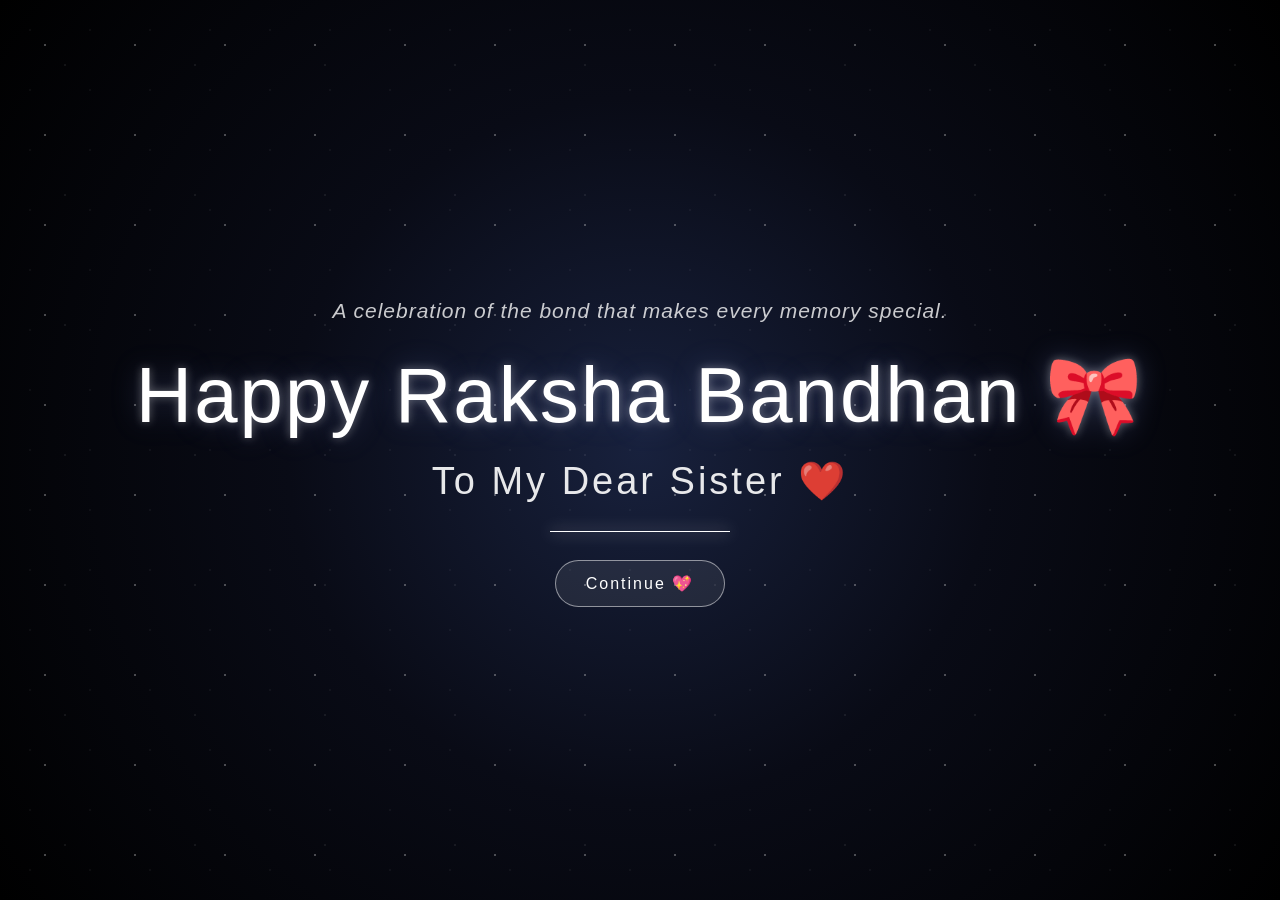
<file: index.html>
<!DOCTYPE html>
<html lang="en">

<head>
    <meta charset="UTF-8">

    <meta name="viewport"
          content="width=device-width, initial-scale=1.0">

    <title>A Special Story</title>

    <link rel="stylesheet" href="style.css">
</head>

<body>

    <!-- MUSIC -->
    <audio id="letterMusic" loop>
        <source src="rakhi-music.mp3" type="audio/mpeg">
    </audio>


    <!-- MOVIE INTRO -->
    <div id="movieIntro">

        <div class="intro-text production">
            A NETRAKUMAR PARGHI
            <span>PRODUCTION</span>
        </div>

        <div class="intro-text presents">
            PRESENTS
        </div>

    </div>


    <!-- MAIN CONTENT -->
    <div id="mainContent">

        <div class="stars"></div>

        <div class="rakhi-wish">

            <p class="festival-line">
                A celebration of the bond
                that makes every memory special.
            </p>

            <h1>
                Happy Raksha Bandhan 🎀
            </h1>

            <h2>
                To My Dear Sister ❤️
            </h2>

            <div class="glow-line"></div>

            <button
                id="continueBtn"
                type="button"
                onclick="startSurprise()">
                Continue 💖
            </button>

        </div>

    </div>


    <!-- JAVASCRIPT -->
    <script src="script.js"></script>

</body>
</html>
</file>
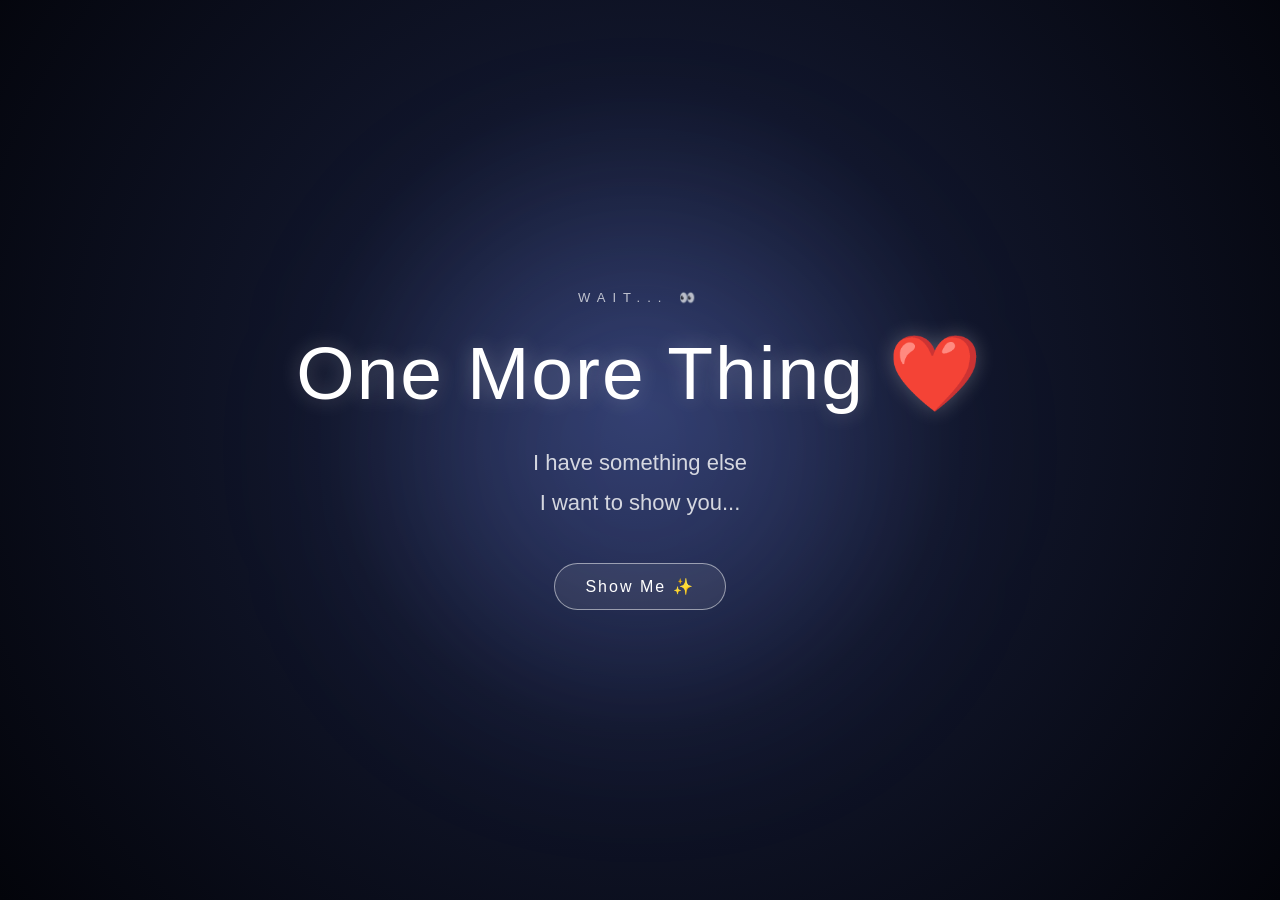
<file: next.html>
<!DOCTYPE html>
<html lang="en">

<head>

    <meta charset="UTF-8">

    <meta
        name="viewport"
        content="width=device-width, initial-scale=1.0"
    >

    <title>One More Surprise ❤️</title>

    <link rel="stylesheet" href="style.css">

</head>

<body>

    <div class="next-page" id="nextPage">

        <div class="next-content">

            <div class="next-small">
                WAIT... 👀
            </div>

            <h1>
                One More Thing ❤️
            </h1>

            <p>
                I have something else<br>
                I want to show you...
            </p>

            <button
                type="button"
                onclick="showNextSurprise()"
            >
                Show Me ✨
            </button>

        </div>

    </div>


    <script>

        // ============================================
        // SHOW NEXT SURPRISE
        // ============================================

        function showNextSurprise() {

            const page =
                document.getElementById("nextPage");

            if (!page) return;


            // Fade out

            page.style.transition =
                "opacity 1s ease";

            page.style.opacity = "0";


            setTimeout(() => {

                // ====================================
                // SECOND / LAST PAGE
                // ====================================

                page.innerHTML = `

                    <div class="next-content">

                        <div class="next-small">
                            FOR MY SISTER ❤️
                        </div>

                        <h1>
                            You're Truly Special ✨
                        </h1>

                        <p>
                            Some bonds don't need<br>
                            to be explained...
                            <br><br>
                            They just need to be felt. 🫶🏻
                        </p>

                    </div>

                `;


                // Fade in

                page.style.opacity = "1";


                // ====================================
                // AFTER 3 SECONDS
                // OPEN PHOTOS PAGE
                // ====================================

                setTimeout(() => {

                    page.style.transition =
                        "opacity 1s ease";

                    page.style.opacity = "0";


                    setTimeout(() => {

                        window.location.href =
                            "photos.html";

                    }, 1000);

                }, 3000);


            }, 1000);

        }

    </script>

</body>

</html>
</file>
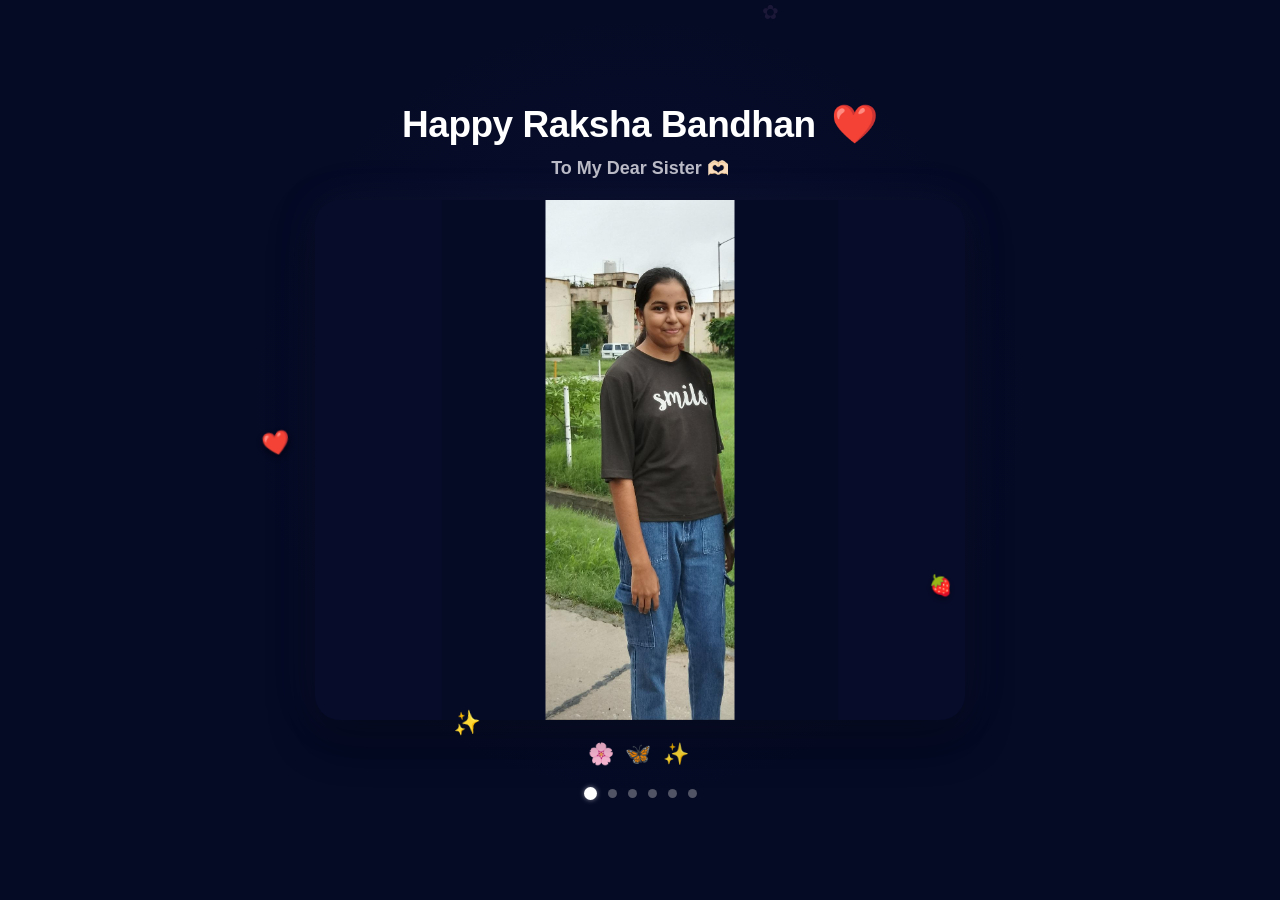
<file: photos.html>
<!DOCTYPE html>
<html lang="en">

<head>

    <meta charset="UTF-8">

    <meta
        name="viewport"
        content="width=device-width, initial-scale=1.0"
    >

    <title>Happy Raksha Bandhan ❤️</title>

    <link rel="stylesheet" href="style.css">

</head>


<body>


    <!-- =================================================
         PHOTO MUSIC
    ================================================== -->

    <audio id="bgMusic" loop>
        <source src="photos-song.mp3" type="audio/mpeg">
    </audio>



    <!-- =================================================
         PHOTO PAGE
    ================================================== -->

    <div class="page" id="photoPage">


        <!-- HEADING -->

        <div class="heading">

            <h1>
                Happy Raksha Bandhan <span>❤️</span>
            </h1>

            <p>
                To My Dear Sister 🫶🏻
            </p>

        </div>



        <!-- =================================================
             PHOTO CARD
        ================================================== -->

        <div class="photo-card">


            <!-- LEFT HEART -->

            <div class="left-heart">
                ❤️
            </div>


            <!-- RIGHT FRUIT -->

            <div class="right-fruit">
                🍓
            </div>


            <!-- BOTTOM SPARKLE -->

            <div class="bottom-sparkle">
                ✨
            </div>



            <!-- CENTER PHOTO -->

            <div class="photo">

                <img
                    id="memoryPhoto"
                    src="photos/p1.jpg"
                    alt="My Dear Sister"
                >

            </div>


        </div>



        <!-- =================================================
             BOTTOM EMOJIS
        ================================================== -->

        <div class="emojis">
            🌸 🦋 ✨
        </div>



        <!-- =================================================
             PHOTO DOTS
        ================================================== -->

        <div class="dots">

            <span class="active"></span>

            <span></span>

            <span></span>

            <span></span>

            <span></span>

            <span></span>

        </div>


    </div>



    <!-- =================================================
         CINEMATIC ENDING
    ================================================== -->

    <div
        class="cinematic-end"
        id="cinematicEnd"
    >

        <div class="end-content">


            <div class="end-small">
                A LITTLE SOMETHING FROM THE HEART
            </div>


            <h1>
                Thank You ❤️
            </h1>


            <p>
                For being a beautiful part<br>
                of my life. 🫶🏻
            </p>


            <div class="end-line"></div>


            <div class="the-end">
                THE END
            </div>


            <div class="end-heart">
                ❤️
            </div>


        </div>

    </div>



    <!-- =================================================
         JAVASCRIPT
    ================================================== -->

    <script>


        // =================================================
        // ALL PHOTOS
        // =================================================

        const photos = [

            "photos/p1.jpg",

            "photos/p2.jpg",

            "photos/p3.jpg",

            "photos/p4.jpg",

            "photos/p5.jpg",

            "photos/p6.jpg"

        ];



        // =================================================
        // VARIABLES
        // =================================================

        let currentPhoto = 0;

        let photoTimer = null;

        let endingStarted = false;


        const photo =
            document.getElementById("memoryPhoto");


        const dots =
            document.querySelectorAll(".dots span");


        const music =
            document.getElementById("bgMusic");


        const photoPage =
            document.getElementById("photoPage");


        const cinematicEnd =
            document.getElementById("cinematicEnd");



        // =================================================
        // MUSIC
        // =================================================

        music.volume = 0.7;



        function startMusic() {

            music.play().catch(() => {

                console.log(
                    "Music playback was blocked."
                );

            });

        }


        document.addEventListener(
            "click",
            startMusic,
            { once: true }
        );


        document.addEventListener(
            "touchstart",
            startMusic,
            { once: true }
        );



        // =================================================
        // UPDATE DOTS
        // =================================================

        function updateDots() {

            dots.forEach((dot) => {

                dot.classList.remove("active");

            });


            if (dots[currentPhoto]) {

                dots[currentPhoto]
                    .classList.add("active");

            }

        }



        // =================================================
        // CHANGE PHOTO
        // =================================================

        function changePhoto() {


            // Fade out

            photo.style.opacity = "0";


            setTimeout(() => {


                // Move to next photo

                currentPhoto++;


                // Safety check

                if (
                    currentPhoto >= photos.length
                ) {

                    currentPhoto =
                        photos.length - 1;

                }



                // Change image

                photo.src =
                    photos[currentPhoto];



                // Update dots

                updateDots();



                // Fade in after image loads

                photo.onload = () => {

                    photo.style.opacity = "1";

                };


            }, 350);

        }



        // =================================================
        // START PHOTO SLIDESHOW
        // 5 SECONDS
        // =================================================

        photoTimer = setInterval(() => {


            // If p6 is currently showing

            if (
                currentPhoto ===
                photos.length - 1
            ) {


                // Stop slideshow

                clearInterval(photoTimer);


                photoTimer = null;



                // Wait 3 seconds after p6

                setTimeout(() => {

                    showCinematicEnding();

                }, 3000);


                return;

            }



            // Change to next photo

            changePhoto();


        }, 9000);



        // =================================================
        // CINEMATIC ENDING
        // =================================================

        function showCinematicEnding() {


            if (endingStarted) {
                return;
            }


            endingStarted = true;



            // Fade photo page

            if (photoPage) {

                photoPage.style.transition =
                    "opacity 2s ease";

                photoPage.style.opacity =
                    "0";

            }



            // Small delay before ending

            setTimeout(() => {


                if (cinematicEnd) {

                    cinematicEnd
                        .classList
                        .add("show");

                }


            }, 1200);



            // Fade music slowly

            fadeOutMusic();

        }



        // =================================================
        // MUSIC FADE OUT
        // =================================================

        function fadeOutMusic() {


            let volume =
                music.volume;


            const fade =
                setInterval(() => {


                    volume -= 0.04;


                    if (volume <= 0) {

                        volume = 0;

                        music.volume = 0;

                        music.pause();

                        clearInterval(fade);

                        return;

                    }


                    music.volume =
                        volume;


                }, 150);

        }



        // =================================================
        // DOT CLICK
        // =================================================

        dots.forEach(
            (dot, index) => {


                dot.addEventListener(
                    "click",
                    () => {


                        // Don't allow
                        // changing after ending

                        if (endingStarted) {
                            return;
                        }



                        // Start music

                        startMusic();



                        // Same photo

                        if (
                            index ===
                            currentPhoto
                        ) {

                            return;

                        }



                        // Stop current timer

                        clearInterval(
                            photoTimer
                        );



                        // Change photo

                        photo.style.opacity =
                            "0";


                        setTimeout(() => {


                            currentPhoto =
                                index;


                            photo.src =
                                photos[
                                    currentPhoto
                                ];



                            updateDots();



                            photo.onload =
                                () => {

                                    photo.style.opacity =
                                        "1";

                                };



                            // Restart timer

                            photoTimer =
                                setInterval(() => {


                                    if (
                                        currentPhoto ===
                                        photos.length - 1
                                    ) {


                                        clearInterval(
                                            photoTimer
                                        );


                                        photoTimer =
                                            null;


                                        setTimeout(
                                            showCinematicEnding,
                                            3000
                                        );


                                        return;

                                    }


                                    changePhoto();


                                }, 5000);


                        }, 350);


                    }
                );


            }
        );


    </script>


</body>

</html>
</file>
<file: style.css>
/* =========================================================
   GLOBAL RESET
========================================================= */

* {
    margin: 0;
    padding: 0;
    box-sizing: border-box;
}

html,
body {
    width: 100%;
    min-height: 100%;
}

body {
    background: #000;
    color: #fff;
    font-family: Georgia, "Times New Roman", serif;
    overflow: hidden;
}

button {
    font-family: inherit;
}


/* =========================================================
   MOVIE INTRO
========================================================= */

#movieIntro {
    position: fixed;
    inset: 0;
    z-index: 9999;

    display: flex;
    align-items: center;
    justify-content: center;

    background: #000;

    animation: introEnd 1s ease 9s forwards;
}

.intro-text {
    position: absolute;

    text-align: center;
    letter-spacing: 5px;

    opacity: 0;
}

.production {
    font-size: 24px;

    animation:
        productionIntro
        5s ease-in-out
        forwards;
}

.production span {
    display: block;

    margin-top: 12px;

    font-size: 13px;
    letter-spacing: 8px;
}

.presents {
    font-size: 28px;
    letter-spacing: 9px;

    animation:
        presentsIntro
        4s ease-in-out
        5s
        forwards;
}


/* =========================================================
   MAIN CONTENT
========================================================= */

#mainContent {
    position: relative;

    width: 100%;
    height: 100vh;

    display: flex;
    align-items: center;
    justify-content: center;

    overflow: hidden;

    background:
        radial-gradient(
            circle at center,
            #18213d 0%,
            #090b16 45%,
            #000 100%
        );

    opacity: 0;

    animation:
        mainReveal
        2s ease
        9s forwards;
}


/* =========================================================
   STARS
========================================================= */

.stars,
.stars::before,
.stars::after {
    position: absolute;
    inset: 0;

    content: "";

    pointer-events: none;

    background-image:
        radial-gradient(
            circle,
            rgba(255,255,255,0.8) 1px,
            transparent 1px
        );

    background-size: 90px 90px;

    opacity: 0.35;

    animation:
        starsMove
        12s linear infinite;
}

.stars {
    z-index: 0;
}

.stars::before {
    background-size: 130px 130px;
    opacity: 0.25;

    animation-duration: 18s;
}

.stars::after {
    background-size: 60px 60px;
    opacity: 0.15;

    animation-duration: 8s;
}


/* =========================================================
   RAKHI WISH
========================================================= */

.rakhi-wish {
    position: relative;
    z-index: 10;

    width: 100%;

    padding: 30px;

    text-align: center;

    animation:
        wishReveal
        2s ease
        forwards;
}

.festival-line {
    max-width: 650px;

    margin: 0 auto;

    font-size:
        clamp(16px, 2.5vw, 21px);

    line-height: 1.7;

    letter-spacing: 1px;

    font-style: italic;

    opacity: 0;

    transform: translateY(20px);

    animation:
        festivalReveal
        2s ease
        2.8s
        forwards;
}

.rakhi-wish h1 {
    margin-top: 22px;

    font-size:
        clamp(42px, 7vw, 78px);

    font-weight: 500;

    letter-spacing: 2px;

    text-shadow:
        0 0 10px rgba(255,255,255,0.35),
        0 0 30px rgba(150,170,255,0.25);

    opacity: 0;

    animation:
        titleReveal
        2s ease
        1.2s
        forwards;
}

.rakhi-wish h2 {
    margin-top: 18px;

    font-size:
        clamp(22px, 4vw, 38px);

    font-weight: 400;

    letter-spacing: 3px;

    opacity: 0;

    animation:
        sisterReveal
        2s ease
        2.2s
        forwards;
}

.glow-line {
    width: 0;
    height: 1px;

    margin: 28px auto;

    background: #fff;

    box-shadow:
        0 0 15px #fff;

    animation:
        lineReveal
        1.5s ease
        3.2s
        forwards;
}


/* =========================================================
   COMMON BUTTON
========================================================= */

.rakhi-wish button,
.ready-section button,
.next-content button {
    position: relative;
    z-index: 100;

    padding: 13px 30px;

    border:
        1px solid
        rgba(255,255,255,0.5);

    border-radius: 30px;

    background:
        rgba(255,255,255,0.08);

    color: #fff;

    font-size: 16px;

    letter-spacing: 2px;

    cursor: pointer;

    transition:
        all 0.3s ease;
}

.rakhi-wish button {
    opacity: 0;

    animation:
        buttonReveal
        1.5s ease
        4s
        forwards;
}

.rakhi-wish button:hover,
.ready-section button:hover,
.next-content button:hover {
    background:
        rgba(255,255,255,0.18);

    transform: scale(1.06);

    box-shadow:
        0 0 25px
        rgba(255,255,255,0.25);
}


/* =========================================================
   SPECIAL PAGE
========================================================= */

.special-page {
    position: relative;
    z-index: 10;

    width: 100%;

    padding: 30px;

    text-align: center;

    animation:
        specialReveal
        1.5s ease
        forwards;
}

.special-page h1 {
    margin: 0;

    font-size:
        clamp(45px, 7vw, 80px);

    font-weight: 500;

    opacity: 0;

    transform: translateY(25px);

    animation:
        specialTitle
        1.5s ease
        0.3s
        forwards;
}

.special-page h2 {
    margin-top: 10px;

    font-size:
        clamp(30px, 5vw, 52px);

    font-weight: 400;

    opacity: 0;

    transform: translateY(20px);

    animation:
        specialTitle
        1.5s ease
        1.3s
        forwards;
}

.mystery-text {
    margin-top: 55px;

    font-size: 17px;

    letter-spacing: 3px;

    opacity: 0;

    animation:
        questionReveal
        1.5s ease
        2.8s
        forwards;
}

.question-text {
    margin-top: 15px;

    font-size: 19px;

    font-style: italic;

    opacity: 0;

    animation:
        questionReveal
        1.5s ease
        4s
        forwards;
}

.ready-section {
    margin-top: 45px;
}

.ready-text {
    font-size:
        clamp(28px, 5vw, 45px);

    letter-spacing: 2px;

    opacity: 0;

    transform: scale(0.9);

    animation:
        readyReveal
        1.5s ease
        5.5s
        forwards;
}

.ready-section button {
    margin-top: 25px;

    padding: 14px 35px;

    opacity: 0;

    transform: translateY(15px);

    animation:
        buttonReveal
        1.5s ease
        6.5s
        forwards;
}


/* =========================================================
   FUNNY SPECIAL PAGE
========================================================= */

.funny-special {
    position: relative;
    z-index: 30;

    width: 100%;
    height: 100vh;

    display: flex;
    flex-direction: column;

    align-items: center;
    justify-content: center;

    padding: 20px;

    overflow: hidden;

    text-align: center;

    background:
        radial-gradient(
            circle at center,
            #202b50 0%,
            #0b0e1b 45%,
            #000 100%
        );
}

.funny-special::before {
    content: "";

    position: absolute;

    width: 450px;
    height: 450px;

    border-radius: 50%;

    background:
        rgba(120,140,255,0.12);

    filter: blur(90px);

    pointer-events: none;

    animation:
        funnyGlow
        4s ease-in-out
        infinite;
}

.special-word {
    position: relative;
    z-index: 5;

    font-size:
        clamp(55px, 10vw, 120px);

    font-weight: 600;

    letter-spacing: 3px;

    opacity: 0;

    transform:
        scale(0.5)
        translateY(30px);

    animation:
        funnySpecialIn
        1.2s
        cubic-bezier(.17,.67,.3,1.4)
        0.3s
        forwards,

        funnySpecialFloat
        3s
        ease-in-out
        1.8s
        infinite;
}

.for-you {
    position: relative;
    z-index: 5;

    margin-top: 15px;

    font-size:
        clamp(35px, 7vw, 75px);

    font-weight: 500;

    letter-spacing: 2px;

    opacity: 0;

    transform: scale(0.6);

    animation:
        funnyForYou
        1s
        cubic-bezier(.17,.67,.3,1.4)
        1.8s
        forwards;
}

.laughing {
    position: relative;
    z-index: 5;

    margin-top: 35px;

    font-size:
        clamp(80px, 15vw, 170px);

    line-height: 1;

    opacity: 0;

    transform:
        scale(0.2)
        rotate(-15deg);

    animation:
        hugeLaugh
        1.3s
        cubic-bezier(.17,.67,.3,1.4)
        2.8s
        forwards,

        laughShake
        0.6s
        ease-in-out
        4.1s;
}


/* =========================================================
   YES / NO
========================================================= */

.yes-no-buttons {
    position: relative;
    z-index: 100;

    display: flex;

    align-items: center;
    justify-content: center;

    gap: 25px;

    margin-top: 35px;
}

.yes-no-buttons button {
    position: relative;
    z-index: 101;

    padding: 14px 35px;

    border-radius: 30px;

    border:
        1px solid
        rgba(255,255,255,0.5);

    font-size: 18px;
    font-weight: bold;

    cursor: pointer;

    transition:
        transform 0.2s ease;
}

#yesBtn {
    background: #ff4f81;
    color: #fff;

    box-shadow:
        0 0 20px
        rgba(255,79,129,0.5);
}

#yesBtn:hover {
    transform: scale(1.1);
}

#noBtn {
    background: #222638;
    color: #fff;
}

#noBtn:hover {
    transform: scale(1.05);
}


/* =========================================================
   REAL LETTER PAGE
========================================================= */

.real-letter-page {
    position: relative;

    width: 100%;
    height: 100vh;

    display: flex;

    align-items: flex-start;
    justify-content: center;

    padding: 30px 15px;

    overflow-y: auto;
    overflow-x: hidden;

    background:
        radial-gradient(
            circle at center,
            #252c4b 0%,
            #0b0d18 50%,
            #000 100%
        );

    animation:
        pageFadeIn
        1.5s ease
        forwards;
}

.real-letter-page::before {
    content: "";

    position: fixed;

    width: 600px;
    height: 600px;

    top: 50%;
    left: 50%;

    transform:
        translate(-50%, -50%);

    border-radius: 50%;

    background:
        rgba(120,140,255,0.10);

    filter: blur(100px);

    pointer-events: none;

    animation:
        letterBackgroundGlow
        6s ease-in-out
        infinite;
}


/* =========================================================
   LETTER PAPER
========================================================= */

.real-letter-paper {
    position: relative;
    z-index: 5;

    width:
        min(650px, 94%);

    padding:
        40px 50px;

    background:
        linear-gradient(
            135deg,
            #fffdf7,
            #f7efe0
        );

    color: #30251f;

    border-radius: 4px;

    box-shadow:
        0 15px 45px rgba(0,0,0,0.55),
        0 0 30px rgba(255,190,120,0.15);

    transform-origin:
        top center;

    animation:
        letterOpenAnimation
        1.6s
        cubic-bezier(.17,.67,.3,1.2)
        forwards;
}

.real-letter-paper::before {
    content: "";

    position: absolute;
    inset: 0;

    pointer-events: none;

    background:
        repeating-linear-gradient(
            0deg,
            transparent,
            transparent 27px,
            rgba(120,90,60,0.055) 28px
        );

    opacity: 0.7;
}

.paper-heart {
    position: relative;

    margin-bottom: 8px;

    text-align: center;

    font-size: 40px;

    animation:
        letterHeart
        1.5s
        ease-in-out
        infinite;
}

.letter-heading {
    position: relative;

    margin: 0;

    text-align: center;

    font-family:
        "Brush Script MT",
        "Segoe Script",
        cursive;

    font-size:
        clamp(32px, 5vw, 48px);

    font-weight: 600;

    color: #4b3028;

    opacity: 0;

    animation:
        headingReveal
        1.2s ease
        0.7s
        forwards;
}

.paper-line {
    position: relative;

    width: 0;
    height: 2px;

    margin:
        18px auto 25px;

    background: #b98a68;

    animation:
        paperLineReveal
        1s ease
        1.3s
        forwards;
}

.real-letter-text {
    position: relative;

    font-family:
        "Segoe Print",
        "Bradley Hand",
        "Comic Sans MS",
        cursive;

    font-size: 16px;

    line-height: 1.75;

    letter-spacing: 0.1px;
}

.letter-para {
    margin:
        0 0 18px;

    opacity: 0;

    transform: translateY(18px);

    animation:
        paragraphReveal
        1s ease
        forwards;
}

.letter-para:nth-child(1) {
    animation-delay: 1.7s;
}

.letter-para:nth-child(2) {
    animation-delay: 2.6s;
}

.letter-para:nth-child(3) {
    animation-delay: 3.5s;
}

.letter-para:nth-child(4) {
    animation-delay: 4.4s;
}

.letter-para:nth-child(5) {
    animation-delay: 5.3s;
}

.letter-para:nth-child(6) {
    animation-delay: 6.2s;
}

.letter-para:first-child {
    font-size: 18px;

    font-weight: 600;

    color: #7b3d57;
}

.thank-letter {
    text-align: center;

    font-size: 18px;

    color: #7b3d57;
}

.ending-letter {
    margin-top: 25px;

    text-align: center;

    font-size: 19px;

    font-weight: 600;

    color: #9b4969;
}


/* =========================================================
   FINAL PHOTO
========================================================= */

.letter-final-photo {
    position: relative;
    z-index: 10;

    margin-top: 25px;

    padding-top: 22px;

    text-align: center;

    border-top:
        1px solid
        rgba(100,70,50,0.25);

    opacity: 0;

    transform:
        translateY(30px)
        scale(0.96);

    animation:
        finalPhotoReveal
        1.5s ease
        7.5s
        forwards;
}

.photo-wrapper {
    position: relative;

    display: inline-block;

    width:
        min(100%, 480px);
}

.photo-wrapper img {
    width: 100%;
    height: auto;

    display: block;

    border:
        6px solid
        #fffaf0;

    box-shadow:
        0 8px 25px
        rgba(0,0,0,0.25);

    transform: rotate(-1deg);

    transition:
        0.4s ease;
}

.photo-wrapper img:hover {
    transform:
        rotate(0deg)
        scale(1.02);
}

.photo-from {
    position: absolute;

    top: 18px;
    left: 0;
    right: 0;

    z-index: 20;

    text-align: center;

    color: #fff;

    font-family:
        "Brush Script MT",
        "Segoe Script",
        cursive;

    font-size:
        clamp(22px, 4vw, 34px);

    letter-spacing: 2px;

    text-shadow:
        0 2px 5px rgba(0,0,0,0.8),
        0 0 15px rgba(255,255,255,0.35);

    pointer-events: none;
}


/* =========================================================
   NEXT PAGE
========================================================= */

.next-page {
    position: relative;

    width: 100%;
    height: 100vh;

    display: flex;

    align-items: center;
    justify-content: center;

    overflow: hidden;

    text-align: center;

    color: #fff;

    background:
        radial-gradient(
            circle at 50% 45%,
            #29345c 0%,
            #11162b 40%,
            #03040a 100%
        );
}

.next-page::before {
    content: "";

    position: absolute;

    width: 450px;
    height: 450px;

    border-radius: 50%;

    background:
        rgba(120,140,255,0.15);

    filter: blur(100px);

    animation:
        nextGlow
        5s ease-in-out
        infinite;
}

.next-content {
    position: relative;
    z-index: 5;

    padding: 30px;

    animation:
        nextContentReveal
        1.5s ease
        forwards;
}

.next-small {
    margin-bottom: 25px;

    font-size: 13px;

    letter-spacing: 7px;

    opacity: 0.7;
}

.next-content h1 {
    font-size:
        clamp(42px, 7vw, 75px);

    font-weight: 500;

    letter-spacing: 2px;

    text-shadow:
        0 0 20px
        rgba(255,255,255,0.25);
}

.next-content p {
    margin-top: 25px;

    font-size:
        clamp(17px, 3vw, 22px);

    line-height: 1.8;

    opacity: 0.8;
}

.next-content button {
    margin-top: 40px;
}


/* =========================================================
   PHOTOS MEMORY PAGE
   ONE PHOTO AT A TIME
   NO GRID
   NO PAGE SCROLL
========================================================= */

.photos-page {
    position: relative;

    width: 100%;
    height: 100vh;

    overflow: hidden;

    display: flex;

    align-items: center;
    justify-content: center;

    color: #fff;

    background:
        radial-gradient(
            circle at 50% 35%,
            #29345c 0%,
            #11162b 45%,
            #03040a 100%
        );
}


/* Background glow */

.photos-page::before {
    content: "";

    position: absolute;

    width: 550px;
    height: 550px;

    top: 50%;
    left: 50%;

    transform:
        translate(-50%, -50%);

    border-radius: 50%;

    background:
        rgba(120,140,255,0.13);

    filter: blur(110px);

    pointer-events: none;

    animation:
        memoryGlow
        6s ease-in-out
        infinite;
}


/* =========================================================
   PHOTOS CONTENT
========================================================= */

.photos-content {
    position: relative;
    z-index: 10;

    width: 100%;
    height: 100%;

    display: flex;

    flex-direction: column;

    align-items: center;

    text-align: center;

    padding:
        45px 20px 25px;
}

.photos-small {
    font-size: 12px;

    letter-spacing: 7px;

    opacity: 0.65;

    animation:
        photoTextReveal
        1s ease
        0.2s
        both;
}

.photos-content h1 {
    margin-top: 15px;

    font-size:
        clamp(38px, 6vw, 68px);

    font-weight: 500;

    letter-spacing: 2px;

    line-height: 1.1;

    text-shadow:
        0 0 20px
        rgba(255,255,255,0.25);

    animation:
        photoTextReveal
        1s ease
        0.4s
        both;
}

.photos-intro {
    margin-top: 12px;

    font-size:
        clamp(14px, 2.5vw, 19px);

    line-height: 1.6;

    opacity: 0.7;

    animation:
        photoTextReveal
        1s ease
        0.6s
        both;
}


/* =========================================================
   PHOTO SLIDER AREA
========================================================= */

.photo-gallery {
    position: relative;

    width:
        min(700px, 88vw);

    height:
        min(52vh, 480px);

    margin-top: 25px;

    flex-shrink: 0;
}


/* =========================================================
   INDIVIDUAL PHOTO
========================================================= */

.memory-photo {
    position: absolute;

    top: 50%;
    left: 50%;

    width: 100%;
    height: 100%;

    padding: 7px;

    border-radius: 14px;

    background:
        rgba(255,255,255,0.08);

    border:
        1px solid
        rgba(255,255,255,0.2);

    box-shadow:
        0 20px 50px
        rgba(0,0,0,0.55),

        0 0 35px
        rgba(120,140,255,0.12);

    overflow: hidden;

    opacity: 0;

    transform:
        translate(-50%, -50%)
        scale(0.94);

    animation:
        onePhoto
        24s
        ease-in-out
        infinite;
}


/* =========================================================
   PHOTO DELAYS
========================================================= */

.photo-1 {
    animation-delay: 0s;
}

.photo-2 {
    animation-delay: 4s;
}

.photo-3 {
    animation-delay: 8s;
}

.photo-4 {
    animation-delay: 12s;
}

.photo-5 {
    animation-delay: 16s;
}

.photo-6 {
    animation-delay: 20s;
}


/* =========================================================
   MEMORY IMAGE
========================================================= */

.memory-photo img {
    width: 100%;
    height: 100%;

    display: block;

    object-fit: contain;

    border-radius: 9px;

    background: #050711;

    transition:
        transform 0.8s ease;
}

.memory-photo:hover img {
    transform: scale(1.02);
}


/* =========================================================
   MEMORY ENDING
========================================================= */

.memory-ending {
    position: absolute;

    left: 20px;
    right: 20px;

    bottom: 18px;

    z-index: 30;

    text-align: center;

    animation:
        photoEnding
        1.3s ease
        1.5s
        both;
}

.ending-line {
    width: 120px;
    height: 1px;

    margin:
        0 auto 12px;

    background:
        rgba(255,255,255,0.5);

    box-shadow:
        0 0 12px
        rgba(255,255,255,0.4);
}

.memory-ending h2 {
    font-size:
        clamp(19px, 3vw, 30px);

    font-weight: 400;

    letter-spacing: 1px;
}

.memory-ending p {
    margin-top: 7px;

    font-size:
        clamp(12px, 2vw, 16px);

    opacity: 0.6;
}


/* =========================================================
   PHOTO ANIMATION
========================================================= */

@keyframes onePhoto {

    /* Hidden */

    0% {
        opacity: 0;

        transform:
            translate(-50%, -50%)
            scale(0.94);
    }

    /* Enter */

    4% {
        opacity: 1;

        transform:
            translate(-50%, -50%)
            scale(1);
    }

    /* Stay */

    11% {
        opacity: 1;

        transform:
            translate(-50%, -50%)
            scale(1.01);
    }

    /* Slight zoom */

    14% {
        opacity: 1;

        transform:
            translate(-50%, -50%)
            scale(1.025);
    }

    /* Fade out */

    16% {
        opacity: 0;

        transform:
            translate(-50%, -50%)
            scale(1.06);
    }

    /* Wait */

    17%,
    100% {
        opacity: 0;

        transform:
            translate(-50%, -50%)
            scale(1.08);
    }
}


/* =========================================================
   GENERAL ANIMATIONS
========================================================= */

@keyframes productionIntro {

    0% {
        opacity: 0;
        transform: scale(1.08);
    }

    25% {
        opacity: 1;
        transform: scale(1);
    }

    70% {
        opacity: 1;
    }

    100% {
        opacity: 0;
        transform: scale(0.98);
    }
}

@keyframes presentsIntro {

    0% {
        opacity: 0;
        transform: scale(1.08);
    }

    25% {
        opacity: 1;
        transform: scale(1);
    }

    70% {
        opacity: 1;
    }

    100% {
        opacity: 0;
        transform: scale(0.98);
    }
}

@keyframes introEnd {

    from {
        opacity: 1;
        visibility: visible;
    }

    to {
        opacity: 0;
        visibility: hidden;
    }
}

@keyframes mainReveal {

    from {
        opacity: 0;
    }

    to {
        opacity: 1;
    }
}

@keyframes wishReveal {

    from {
        transform: scale(0.96);
    }

    to {
        transform: scale(1);
    }
}

@keyframes festivalReveal {

    from {
        opacity: 0;
        transform: translateY(20px);
    }

    to {
        opacity: 0.78;
        transform: translateY(0);
    }
}

@keyframes titleReveal {

    from {
        opacity: 0;

        transform:
            translateY(30px)
            scale(0.96);
    }

    to {
        opacity: 1;

        transform:
            translateY(0)
            scale(1);
    }
}

@keyframes sisterReveal {

    from {
        opacity: 0;
        transform: translateY(25px);
    }

    to {
        opacity: 0.9;
        transform: translateY(0);
    }
}

@keyframes lineReveal {

    from {
        width: 0;
    }

    to {
        width: 180px;
    }
}

@keyframes buttonReveal {

    from {
        opacity: 0;
        transform: translateY(15px);
    }

    to {
        opacity: 1;
        transform: translateY(0);
    }
}

@keyframes starsMove {

    from {
        transform: translateY(0);
    }

    to {
        transform: translateY(-90px);
    }
}

@keyframes specialReveal {

    from {
        transform: scale(0.95);
    }

    to {
        transform: scale(1);
    }
}

@keyframes specialTitle {

    from {
        opacity: 0;
        transform: translateY(25px);
    }

    to {
        opacity: 1;
        transform: translateY(0);
    }
}

@keyframes questionReveal {

    from {
        opacity: 0;
        transform: translateY(20px);
    }

    to {
        opacity: 0.8;
        transform: translateY(0);
    }
}

@keyframes readyReveal {

    from {
        opacity: 0;
        transform: scale(0.9);
    }

    to {
        opacity: 1;
        transform: scale(1);
    }
}

@keyframes funnySpecialIn {

    from {
        opacity: 0;

        transform:
            scale(0.5)
            translateY(30px);
    }

    to {
        opacity: 1;

        transform:
            scale(1)
            translateY(0);
    }
}

@keyframes funnySpecialFloat {

    0%,
    100% {
        transform: translateY(0);
    }

    50% {
        transform: translateY(-8px);
    }
}

@keyframes funnyForYou {

    0% {
        opacity: 0;
        transform: scale(0.6);
    }

    70% {
        transform: scale(1.08);
    }

    100% {
        opacity: 1;
        transform: scale(1);
    }
}

@keyframes hugeLaugh {

    0% {
        opacity: 0;

        transform:
            scale(0.2)
            rotate(-15deg);
    }

    60% {
        opacity: 1;

        transform:
            scale(1.2)
            rotate(8deg);
    }

    80% {
        transform:
            scale(0.95)
            rotate(-4deg);
    }

    100% {
        opacity: 1;

        transform:
            scale(1)
            rotate(0);
    }
}

@keyframes laughShake {

    0%,
    100% {
        transform:
            rotate(0deg)
            scale(1);
    }

    25% {
        transform:
            rotate(-5deg)
            scale(1.05);
    }

    50% {
        transform:
            rotate(5deg)
            scale(1.05);
    }

    75% {
        transform:
            rotate(-3deg)
            scale(1.03);
    }
}

@keyframes funnyGlow {

    0%,
    100% {
        transform: scale(0.8);
        opacity: 0.5;
    }

    50% {
        transform: scale(1.2);
        opacity: 1;
    }
}

@keyframes pageFadeIn {

    from {
        opacity: 0;
    }

    to {
        opacity: 1;
    }
}

@keyframes letterOpenAnimation {

    0% {
        opacity: 0;

        transform:
            perspective(1000px)
            rotateX(-12deg)
            translateY(60px)
            scale(0.94);
    }

    60% {
        opacity: 1;

        transform:
            perspective(1000px)
            rotateX(3deg)
            translateY(-5px)
            scale(1.01);
    }

    100% {
        opacity: 1;

        transform:
            perspective(1000px)
            rotateX(0)
            translateY(0)
            scale(1);
    }
}

@keyframes headingReveal {

    from {
        opacity: 0;
        transform: translateY(20px);
    }

    to {
        opacity: 1;
        transform: translateY(0);
    }
}

@keyframes paperLineReveal {

    from {
        width: 0;
    }

    to {
        width: 160px;
    }
}

@keyframes paragraphReveal {

    from {
        opacity: 0;
        transform: translateY(18px);
    }

    to {
        opacity: 1;
        transform: translateY(0);
    }
}

@keyframes finalPhotoReveal {

    from {
        opacity: 0;

        transform:
            translateY(30px)
            scale(0.96);
    }

    to {
        opacity: 1;

        transform:
            translateY(0)
            scale(1);
    }
}

@keyframes letterHeart {

    0%,
    100% {
        transform: scale(1);
    }

    50% {
        transform: scale(1.12);
    }
}

@keyframes letterBackgroundGlow {

    0%,
    100% {
        transform:
            translate(-50%, -50%)
            scale(0.8);

        opacity: 0.4;
    }

    50% {
        transform:
            translate(-50%, -50%)
            scale(1.2);

        opacity: 0.9;
    }
}

@keyframes nextGlow {

    0%,
    100% {
        transform: scale(0.8);
        opacity: 0.5;
    }

    50% {
        transform: scale(1.3);
        opacity: 1;
    }
}

@keyframes nextContentReveal {

    from {
        opacity: 0;

        transform:
            translateY(30px)
            scale(0.95);
    }

    to {
        opacity: 1;

        transform:
            translateY(0)
            scale(1);
    }
}

@keyframes photoTextReveal {

    from {
        opacity: 0;

        transform:
            translateY(25px);
    }

    to {
        opacity: 1;

        transform:
            translateY(0);
    }
}

@keyframes photoEnding {

    from {
        opacity: 0;

        transform:
            translateY(20px);
    }

    to {
        opacity: 1;

        transform:
            translateY(0);
    }
}

@keyframes memoryGlow {

    0%,
    100% {
        transform:
            translate(-50%, -50%)
            scale(0.8);

        opacity: 0.4;
    }

    50% {
        transform:
            translate(-50%, -50%)
            scale(1.15);

        opacity: 0.8;
    }
}


/* =========================================================
   MOBILE
========================================================= */

@media (max-width: 600px) {

    .rakhi-wish {
        padding: 20px 15px;
    }

    .festival-line {
        font-size: 15px;
        line-height: 1.6;
    }

    .rakhi-wish h1 {
        font-size: 40px;
        line-height: 1.15;
    }

    .rakhi-wish h2 {
        font-size: 24px;
    }

    .glow-line {
        margin: 22px auto;
    }


    /* Special */

    .special-page {
        padding: 20px 15px;
    }

    .mystery-text {
        margin-top: 35px;
    }

    .question-text {
        font-size: 16px;
    }

    .ready-section {
        margin-top: 35px;
    }


    /* Funny */

    .yes-no-buttons {
        gap: 15px;
    }

    .yes-no-buttons button {
        padding: 12px 25px;
        font-size: 16px;
    }


    /* Letter */

    .real-letter-page {
        padding: 20px 10px;
    }

    .real-letter-paper {
        width: 96%;
        padding: 30px 22px;
    }

    .paper-heart {
        font-size: 36px;
    }

    .letter-heading {
        font-size: 36px;
    }

    .real-letter-text {
        font-size: 15px;
        line-height: 1.75;
    }

    .letter-para {
        margin-bottom: 16px;
    }

    .letter-para:first-child {
        font-size: 17px;
    }

    .thank-letter {
        font-size: 17px;
    }

    .ending-letter {
        font-size: 18px;
    }

    .photo-from {
        top: 14px;
        font-size: 25px;
    }


    /* =====================================================
       MEMORY PHOTOS MOBILE
    ===================================================== */

    .photos-content {
        padding:
            30px 12px 15px;
    }

    .photos-small {
        font-size: 9px;
        letter-spacing: 4px;
    }

    .photos-content h1 {
        margin-top: 12px;
        font-size: 36px;
    }

    .photos-intro {
        margin-top: 10px;
        font-size: 14px;
    }

    .photo-gallery {
        width: 92vw;

        height: 46vh;

        margin-top: 22px;
    }

    .memory-photo {
        padding: 5px;
        border-radius: 10px;
    }

    .memory-photo img {
        border-radius: 6px;
    }

    .memory-ending {
        bottom: 12px;
    }

    .memory-ending h2 {
        font-size: 19px;
    }

    .memory-ending p {
        font-size: 12px;
    }
}


/* =========================================================
   VERY SMALL PHONES
========================================================= */

@media (max-width: 400px) {

    .photos-content {
        padding-top: 22px;
    }

    .photos-content h1 {
        font-size: 32px;
    }

    .photos-intro {
        font-size: 13px;
    }

    .photo-gallery {
        width: 94vw;
        height: 42vh;
        margin-top: 18px;
    }

    .memory-ending {
        bottom: 8px;
    }
}
/* ================================================= */
/* ONE BY ONE MEMORY PHOTO PAGE */
/* ================================================= */

.memory-page {

    position: relative;

    width: 100%;
    min-height: 100vh;

    padding:
        55px 20px 70px;

    display: flex;

    flex-direction: column;

    align-items: center;

    overflow-x: hidden;

    color: white;

    background:
        radial-gradient(
            circle at 50% 35%,
            #29345c 0%,
            #11162b 45%,
            #03040a 100%
        );

}


/* Background glow */

.memory-page::before {

    content: "";

    position: fixed;

    width: 500px;
    height: 500px;

    left: 50%;
    top: 45%;

    transform:
        translate(-50%, -50%);

    border-radius: 50%;

    background:
        rgba(120,140,255,0.12);

    filter:
        blur(100px);

    pointer-events: none;

}


/* ================================================= */
/* HEADING */
/* ================================================= */

.memory-heading {

    position: relative;

    z-index: 5;

    text-align: center;

    max-width: 700px;

}


.memory-small {

    font-size: 12px;

    letter-spacing: 7px;

    opacity: 0.65;

    margin-bottom: 18px;

}


.memory-heading h1 {

    font-size:
        clamp(42px, 8vw, 72px);

    font-weight: 500;

    letter-spacing: 2px;

    text-shadow:
        0 0 20px
        rgba(255,255,255,0.25);

}


.memory-heading p {

    margin-top: 20px;

    font-size:
        clamp(16px, 3vw, 20px);

    line-height: 1.7;

    opacity: 0.7;

}


/* ================================================= */
/* PHOTO AREA */
/* ================================================= */

.single-photo-area {

    position: relative;

    z-index: 5;

    width:
        min(650px, 100%);

    margin-top: 50px;

    display: flex;

    flex-direction: column;

    align-items: center;

}


/* ================================================= */
/* PHOTO CARD */
/* ================================================= */

.memory-photo-card {

    width: 100%;

    padding: 9px;

    border-radius: 18px;

    background:
        rgba(255,255,255,0.08);

    border:
        1px solid
        rgba(255,255,255,0.25);

    box-shadow:

        0 25px 60px
        rgba(0,0,0,0.55),

        0 0 35px
        rgba(120,140,255,0.12);

}


/* Photo */

.memory-photo-card img {

    display: block;

    width: 100%;

    height: min(65vh, 520px);

    object-fit: contain;

    border-radius: 11px;

    background: #05060c;

}


/* ================================================= */
/* PHOTO ANIMATION */
/* ================================================= */

.photo-changing {

    animation:
        photoChange
        0.7s
        ease;
}


@keyframes photoChange {

    0% {

        opacity: 0;

        transform:
            scale(0.94)
            translateY(15px);

    }

    100% {

        opacity: 1;

        transform:
            scale(1)
            translateY(0);

    }

}


/* ================================================= */
/* COUNTER */
/* ================================================= */

.photo-counter {

    margin-top: 22px;

    font-size: 16px;

    letter-spacing: 3px;

    color:
        rgba(255,255,255,0.75);

}


/* ================================================= */
/* BUTTONS */
/* ================================================= */

.photo-controls {

    display: flex;

    justify-content: center;

    align-items: center;

    gap: 25px;

    margin-top: 22px;

}


.photo-controls button {

    width: 52px;

    height: 52px;

    border-radius: 50%;

    border:
        1px solid
        rgba(255,255,255,0.45);

    background:
        rgba(255,255,255,0.08);

    color: white;

    font-size: 25px;

    cursor: pointer;

    transition:
        all 0.3s ease;

}


.photo-controls button:hover {

    transform:
        scale(1.12);

    background:
        rgba(255,255,255,0.18);

    box-shadow:
        0 0 25px
        rgba(150,170,255,0.35);

}


/* ================================================= */
/* HINT */
/* ================================================= */

.photo-hint {

    margin-top: 15px;

    font-size: 13px;

    letter-spacing: 1px;

    opacity: 0.45;

}


/* ================================================= */
/* FINAL MESSAGE */
/* ================================================= */

.memory-final {

    position: relative;

    z-index: 5;

    text-align: center;

    margin-top: 80px;

    padding-bottom: 30px;

}


.memory-final > div {

    font-size: 35px;

    margin-bottom: 15px;

}


.memory-final h2 {

    font-size:
        clamp(25px, 5vw, 38px);

    font-weight: 400;

}


.memory-final p {

    margin-top: 15px;

    font-size: 16px;

    opacity: 0.6;

    line-height: 1.7;

}


/* ================================================= */
/* MOBILE */
/* ================================================= */

@media (max-width: 600px) {

    .memory-page {

        padding:
            45px 12px 60px;

    }


    .memory-small {

        font-size: 9px;

        letter-spacing: 5px;

    }


    .memory-heading h1 {

        font-size: 40px;

    }


    .memory-heading p {

        font-size: 15px;

    }


    .single-photo-area {

        margin-top: 40px;

    }


    .memory-photo-card {

        padding: 6px;

        border-radius: 13px;

    }


    .memory-photo-card img {

        height: 55vh;

        max-height: 500px;

        border-radius: 8px;

    }


    .photo-controls {

        gap: 18px;

    }


    .photo-controls button {

        width: 48px;

        height: 48px;

    }


    .memory-final {

        margin-top: 60px;

    }

}
/* =========================================================
   RAKSHA BANDHAN PHOTO PAGE
   ADD THIS AT THE VERY END OF style.css
========================================================= */

body {
    background: #050a25;
    overflow: hidden;
    font-family: Arial, Helvetica, sans-serif;
}


/* MAIN PAGE */

.page {
    width: 100%;
    height: 100vh;

    display: flex;
    flex-direction: column;
    align-items: center;

    position: relative;

    padding-top: 103px;

    background:
        radial-gradient(
            circle at 50% 45%,
            rgba(38, 47, 95, 0.18),
            transparent 48%
        ),
        #050a25;

    color: white;
}


/* HEADING */

.heading {
    position: relative;
    z-index: 10;

    text-align: center;
}

.heading h1 {
    margin: 0;

    color: #fff;

    font-family: Arial, Helvetica, sans-serif;

    font-size: 37px;
    font-weight: 700;

    line-height: 1.15;

    letter-spacing: -0.5px;
}

.heading h1 span {
    font-size: 38px;
    margin-left: 6px;
}

.heading p {
    margin-top: 10px;

    color: #b9bac5;

    font-family: Arial, Helvetica, sans-serif;

    font-size: 18px;
    font-weight: 600;
}


/* PHOTO CARD */

.photo-card {
    position: relative;

    width: 650px;
    height: 520px;

    margin-top: 21px;

    background: #070c2b;

    border-radius: 25px;

    box-shadow:
        0 18px 45px rgba(0, 0, 0, 0.35),
        0 0 45px rgba(70, 80, 140, 0.12);

    overflow: visible;
}


/* CENTER PHOTO */

.photo {
    position: absolute;

    top: 0;
    left: 50%;

    width: 397px;
    height: 520px;

    transform: translateX(-50%);

    overflow: hidden;
}

.photo img {
    display: block;

    width: 100%;
    height: 100%;

    object-fit: cover;
    object-position: center center;

    border: none;

    background: transparent;
}


/* LEFT HEART */

.left-heart {
    position: absolute;

    left: -53px;
    top: 230px;

    z-index: 20;

    font-size: 23px;

    transform: rotate(-12deg);

    filter:
        drop-shadow(
            0 3px 4px rgba(0, 0, 0, 0.5)
        );
}


/* RIGHT STRAWBERRY */

.right-fruit {
    position: absolute;

    right: 12px;
    bottom: 123px;

    z-index: 20;

    font-size: 19px;

    transform: rotate(5deg);

    filter:
        drop-shadow(
            0 3px 4px rgba(0, 0, 0, 0.5)
        );
}


/* BOTTOM SPARKLE */

.bottom-sparkle {
    position: absolute;

    left: 137px;
    bottom: -17px;

    z-index: 20;

    font-size: 23px;

    transform: rotate(-10deg);
}


/* BOTTOM EMOJIS */

.emojis {
    margin-top: 20px;

    height: 27px;

    font-family: Arial, Helvetica, sans-serif;

    font-size: 21px;

    letter-spacing: 3px;

    line-height: 27px;

    text-align: center;
}


/* DOTS */

.dots {
    display: flex;

    align-items: center;
    justify-content: center;

    gap: 11px;

    margin-top: 20px;
}

.dots span {
    display: block;

    width: 9px;
    height: 9px;

    border-radius: 50%;

    background: #515464;
}

.dots span.active {
    width: 13px;
    height: 13px;

    background: #fff;

    box-shadow:
        0 0 5px rgba(255, 255, 255, 0.5);
}


/* TOP LITTLE FLOWER */

.page::before {
    content: "✿";

    position: absolute;

    top: 0;
    left: 59.5%;

    color: rgba(125, 85, 140, 0.18);

    font-size: 20px;

    pointer-events: none;
}


/* =========================================================
   MOBILE
========================================================= */

@media (max-width: 700px) {

    .page {
        padding-top: 70px;
    }

    .heading h1 {
        font-size: 28px;
    }

    .heading h1 span {
        font-size: 29px;
    }

    .heading p {
        font-size: 16px;
    }

    .photo-card {
        width: calc(100% - 40px);
        max-width: 650px;

        height: 520px;

        border-radius: 24px;
    }

    .photo {
        width: min(397px, 61vw);
        height: 520px;
    }

    .left-heart {
        left: -17px;
    }

    .right-fruit {
        right: 7px;
    }

    .bottom-sparkle {
        left: 20%;
    }
}


/* SMALL PHONES */

@media (max-width: 430px) {

    .page {
        padding-top: 55px;
    }

    .heading h1 {
        font-size: 24px;
    }

    .heading h1 span {
        font-size: 25px;
    }

    .heading p {
        font-size: 14px;
    }

    .photo-card {
        width: calc(100% - 28px);
        height: 480px;
    }

    .photo {
        width: 62%;
        height: 480px;
    }

    .emojis {
        margin-top: 17px;
    }

    .dots {
        margin-top: 17px;
    }
}
.photo img {
    transition: opacity 0.35s ease;
}
.photo img {
    object-fit: contain !important;
    object-position: center center !important;
    background: #050a25;
}
/* =========================================================
   CINEMATIC ENDING
========================================================= */

.cinematic-end {
    position: fixed;
    inset: 0;

    z-index: 9999;

    display: flex;
    align-items: center;
    justify-content: center;

    text-align: center;

    background:
        radial-gradient(
            circle at center,
            #202b50 0%,
            #0b0e1b 45%,
            #000 100%
        );

    color: #fff;

    opacity: 0;
    visibility: hidden;

    transition:
        opacity 2s ease,
        visibility 2s ease;

    overflow: hidden;
}


/* Background cinematic glow */

.cinematic-end::before {
    content: "";

    position: absolute;

    width: 500px;
    height: 500px;

    left: 50%;
    top: 50%;

    transform:
        translate(-50%, -50%);

    border-radius: 50%;

    background:
        rgba(120, 140, 255, 0.12);

    filter: blur(100px);

    animation:
        endingGlow 5s ease-in-out infinite;

    pointer-events: none;
}


/* Show ending */

.cinematic-end.show {
    opacity: 1;
    visibility: visible;
}


/* Ending content */

.end-content {
    position: relative;
    z-index: 5;

    padding: 30px;

    opacity: 0;

    transform:
        translateY(30px)
        scale(0.96);
}


/* Content animation */

.cinematic-end.show .end-content {
    animation:
        endingContent 2s ease 0.5s forwards;
}


/* Small text */

.end-small {
    font-size: 11px;

    letter-spacing: 7px;

    opacity: 0.55;

    margin-bottom: 28px;
}


/* Thank You */

.end-content h1 {
    margin: 0;

    font-size:
        clamp(50px, 10vw, 100px);

    font-weight: 400;

    letter-spacing: 3px;

    text-shadow:
        0 0 15px rgba(255,255,255,0.3),
        0 0 40px rgba(130,150,255,0.2);
}


/* Message */

.end-content p {
    margin-top: 25px;

    font-size:
        clamp(17px, 3vw, 23px);

    line-height: 1.8;

    opacity: 0.75;
}


/* Line */

.end-line {
    width: 0;
    height: 1px;

    margin: 32px auto;

    background: rgba(255,255,255,0.7);

    box-shadow:
        0 0 15px rgba(255,255,255,0.6);
}


/* Animate line */

.cinematic-end.show .end-line {
    animation:
        endingLine 1.5s ease 2s forwards;
}


/* THE END */

.the-end {
    margin-top: 10px;

    font-size:
        clamp(18px, 3vw, 28px);

    letter-spacing: 9px;

    opacity: 0;

    color:
        rgba(255,255,255,0.65);
}


/* Animate THE END */

.cinematic-end.show .the-end {
    animation:
        theEndReveal 2s ease 2.8s forwards;
}


/* Heart */

.end-heart {
    margin-top: 28px;

    font-size: 30px;

    opacity: 0;
}


/* Animate heart */

.cinematic-end.show .end-heart {
    animation:
        heartReveal 1.5s ease 4s forwards,
        heartBeat 2s ease-in-out 5.5s infinite;
}


/* =========================================================
   ENDING ANIMATIONS
========================================================= */

@keyframes endingContent {

    from {
        opacity: 0;

        transform:
            translateY(30px)
            scale(0.96);
    }

    to {
        opacity: 1;

        transform:
            translateY(0)
            scale(1);
    }

}


@keyframes endingGlow {

    0%,
    100% {
        transform:
            translate(-50%, -50%)
            scale(0.8);

        opacity: 0.35;
    }

    50% {
        transform:
            translate(-50%, -50%)
            scale(1.2);

        opacity: 0.8;
    }

}


@keyframes endingLine {

    from {
        width: 0;
    }

    to {
        width: 180px;
    }

}


@keyframes theEndReveal {

    from {
        opacity: 0;

        letter-spacing: 15px;

        transform:
            translateY(15px);
    }

    to {
        opacity: 1;

        letter-spacing: 9px;

        transform:
            translateY(0);
    }

}


@keyframes heartReveal {

    from {
        opacity: 0;

        transform:
            scale(0.5);
    }

    to {
        opacity: 1;

        transform:
            scale(1);
    }

}


@keyframes heartBeat {

    0%,
    100% {
        transform: scale(1);
    }

    50% {
        transform: scale(1.15);
    }

}


/* =========================================================
   MOBILE
========================================================= */

@media (max-width: 600px) {

    .end-small {
        font-size: 8px;
        letter-spacing: 4px;
    }

    .end-content h1 {
        font-size: 55px;
    }

    .end-content p {
        font-size: 16px;
    }

    .the-end {
        font-size: 19px;
        letter-spacing: 6px;
    }

}
</file>
